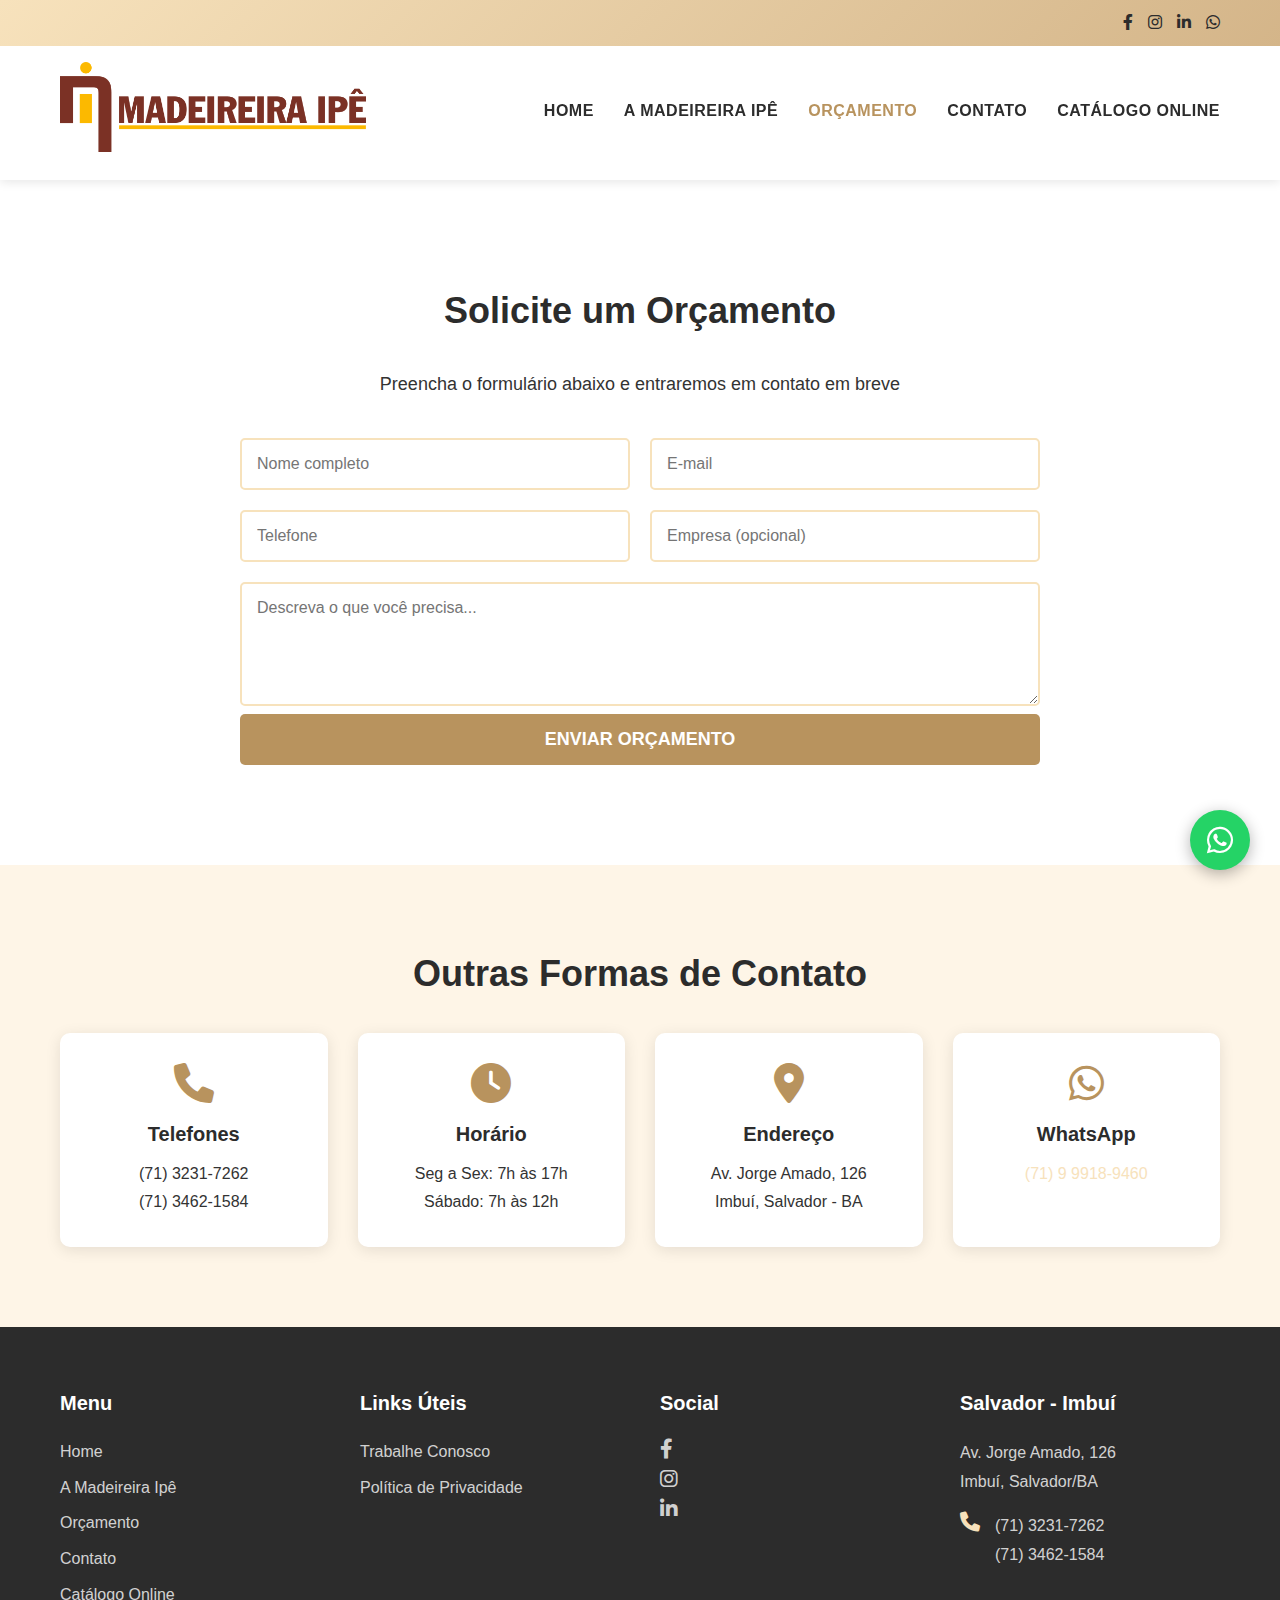
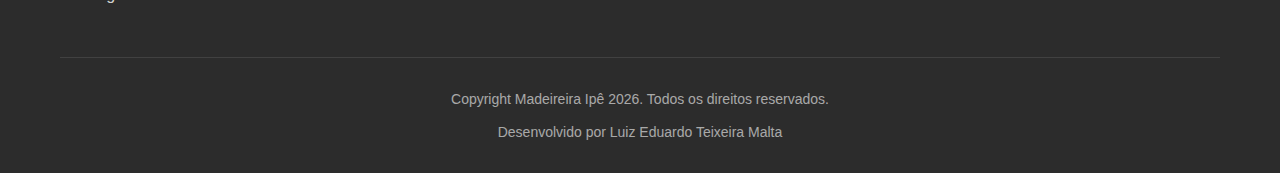
<file: orcamento.html>
<!DOCTYPE html>
<html lang="pt-BR">
<head>
    <meta charset="UTF-8">
    <meta name="viewport" content="width=device-width, initial-scale=1.0">
    <title>Solicite um Orçamento | Madeireira Ipê</title>
    <link rel="stylesheet" href="style.css">
    <link rel="stylesheet" href="https://cdnjs.cloudflare.com/ajax/libs/font-awesome/6.0.0/css/all.min.css">
</head>
<body>
    <!-- TOP BAR -->
    <div class="top-bar">
        <div class="container">
            <div class="top-bar-content">
                <div class="social-links">
                    <a href="https://www.facebook.com" target="_blank" aria-label="Facebook"><i class="fab fa-facebook-f"></i></a>
                    <a href="https://www.instagram.com/madeireiraipe.oficial/" target="_blank" aria-label="Instagram"><i class="fab fa-instagram"></i></a>
                    <a href="https://www.linkedin.com" target="_blank" aria-label="LinkedIn"><i class="fab fa-linkedin-in"></i></a>
                    <a href="https://wa.me/5571999189460" target="_blank" aria-label="WhatsApp"><i class="fab fa-whatsapp"></i></a>
                </div>
            </div>
        </div>
    </div>

    <!-- HEADER -->
    <header class="main-header">
        <div class="container">
            <div class="header-content">
                <div class="logo">
                    <a href="index.html">
                        <img src="images/logo.png" alt="Logo Madeireira Ipê">
                    </a>
                </div>
                <nav class="main-nav">
                    <button class="mobile-menu-toggle" aria-label="Toggle menu">
                        <i class="fas fa-bars"></i>
                    </button>
                    <ul class="nav-menu">
                        <li><a href="index.html">HOME</a></li>
                        <li><a href="sobre.html">A MADEIREIRA IPÊ</a></li>
                        <li><a href="orcamento.html" class="active">ORÇAMENTO</a></li>
                        <li><a href="index.html#contato">CONTATO</a></li>
                        <li><a href="pdfs/catalogodeprodutos.pdf" target="_blank">CATÁLOGO ONLINE</a></li>
                    </ul>
                </nav>
            </div>
        </div>
    </header>

    <!-- QUOTE SECTION -->
    <section class="quote-section" style="padding: 100px 0;">
        <div class="container">
            <h2 class="section-title">Solicite um Orçamento</h2>
            <p class="quote-subtitle">Preencha o formulário abaixo e entraremos em contato em breve</p>
            <form class="quote-form">
                <div class="form-grid">
                    <input type="text" name="nome" placeholder="Nome completo" required>
                    <input type="email" name="email" placeholder="E-mail" required>
                    <input type="tel" name="telefone" placeholder="Telefone" required>
                    <input type="text" name="empresa" placeholder="Empresa (opcional)">
                </div>
                <textarea name="mensagem" placeholder="Descreva o que você precisa..." rows="5" required></textarea>
                <button type="submit" class="btn-submit">Enviar Orçamento</button>
            </form>
        </div>
    </section>

    <!-- INFO SECTION -->
    <section class="locations-section">
        <div class="container">
            <h2 class="section-title">Outras Formas de Contato</h2>
            <div class="contact-info-grid">
                <div class="contact-card">
                    <i class="fas fa-phone"></i>
                    <h4>Telefones</h4>
                    <p>(71) 3231-7262<br>(71) 3462-1584</p>
                </div>
                <div class="contact-card">
                    <i class="fas fa-clock"></i>
                    <h4>Horário</h4>
                    <p>Seg a Sex: 7h às 17h<br>Sábado: 7h às 12h</p>
                </div>
                <div class="contact-card">
                    <i class="fas fa-map-marker-alt"></i>
                    <h4>Endereço</h4>
                    <p>Av. Jorge Amado, 126<br>Imbuí, Salvador - BA</p>
                </div>
                <div class="contact-card">
                    <i class="fab fa-whatsapp"></i>
                    <h4>WhatsApp</h4>
                    <p><a href="https://wa.me/5571999189460" target="_blank" style="color: var(--primary-color);">(71) 9 9918-9460</a></p>
                </div>
            </div>
        </div>
    </section>

    <!-- FOOTER -->
    <footer class="main-footer">
        <div class="container">
            <div class="footer-top">
                <div class="footer-grid">
                    <div class="footer-column">
                        <h3>Menu</h3>
                        <ul>
                            <li><a href="index.html">Home</a></li>
                            <li><a href="sobre.html">A Madeireira Ipê</a></li>
                            <li><a href="orcamento.html">Orçamento</a></li>
                            <li><a href="index.html#contato">Contato</a></li>
                            <li><a href="pdfs/catalogodeprodutos.pdf" target="_blank">Catálogo Online</a></li>
                        </ul>
                    </div>
                    <div class="footer-column">
                        <h3>Links Úteis</h3>
                        <ul>
                            <li><a href="#">Trabalhe Conosco</a></li>
                            <li><a href="#">Política de Privacidade</a></li>
                        </ul>
                    </div>
                    <div class="footer-column">
                        <h3>Social</h3>
                        <div class="footer-social">
                            <a href="https://www.facebook.com" target="_blank" aria-label="Facebook"><i class="fab fa-facebook-f"></i></a>
                            <a href="https://www.instagram.com/madeireiraipe.oficial/" target="_blank" aria-label="Instagram"><i class="fab fa-instagram"></i></a>
                            <a href="https://www.linkedin.com" target="_blank" aria-label="LinkedIn"><i class="fab fa-linkedin-in"></i></a>
                        </div>
                    </div>
                    <div class="footer-column">
                        <h3>Salvador - Imbuí</h3>
                        <p>Av. Jorge Amado, 126<br>Imbuí, Salvador/BA</p>
                        <div class="footer-phone">
                            <i class="fas fa-phone"></i>
                            <div>
                                <p>(71) 3231-7262</p>
                                <p>(71) 3462-1584</p>
                            </div>
                        </div>
                    </div>
                </div>
            </div>
            <div class="footer-bottom">
                <p>Copyright Madeireira Ipê 2026. Todos os direitos reservados.</p>
                <p class="developer-credit">Desenvolvido por Luiz Eduardo Teixeira Malta</p>
            </div>
        </div>
    </footer>

    <!-- WHATSAPP FLOAT BUTTON -->
    <a href="https://wa.me/5571999189460?text=Olá,%20vim%20pelo%20site%20e%20gostaria%20de%20conhecer%20a%20Madeireira%20Ipê." 
       class="whatsapp-float" target="_blank" aria-label="WhatsApp">
        <i class="fab fa-whatsapp"></i>
    </a>

    <script>
        // Mobile menu toggle
        document.querySelector('.mobile-menu-toggle').addEventListener('click', function() {
            document.querySelector('.nav-menu').classList.toggle('active');
            this.querySelector('i').classList.toggle('fa-bars');
            this.querySelector('i').classList.toggle('fa-times');
        });

        // Form submission
        document.querySelector('.quote-form').addEventListener('submit', function(e) {
            e.preventDefault();
            alert('Obrigado! Entraremos em contato em breve.');
            this.reset();
        });
    </script>
</body>
</html>
</file>
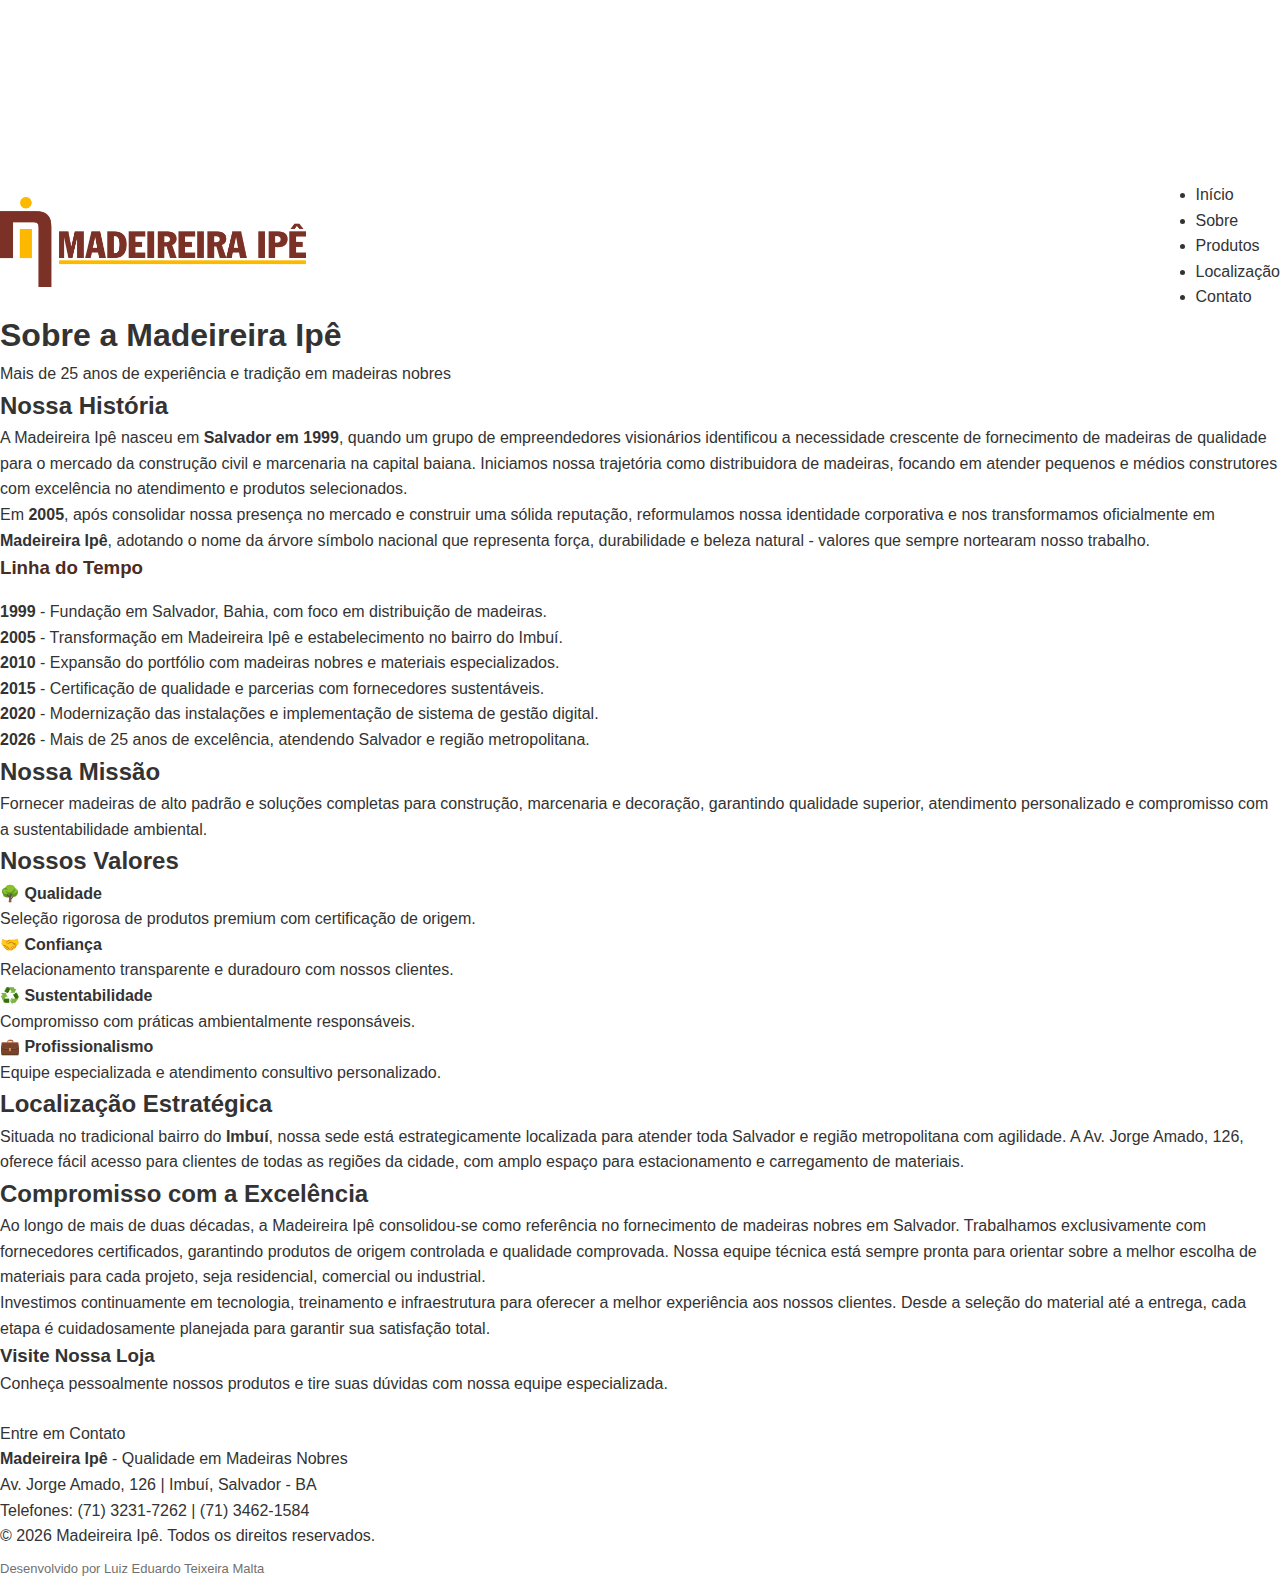
<file: sobre.html>
<!DOCTYPE html>
<html lang="pt-BR">
<head>
    <meta charset="UTF-8">
    <meta name="viewport" content="width=device-width, initial-scale=1.0">
    <title>Sobre - Madeireira Ipê</title>
    <link rel="stylesheet" href="style.css">
</head>
<body>
    <!-- HEADER -->
    <header>
        <div class="header-content">
            <div class="logo">
                <img src="images/logo.png" alt="Logo Madeireira Ipê">
            </div>
            <nav>
                <ul>
                    <li><a href="index.html">Início</a></li>
                    <li><a href="sobre.html">Sobre</a></li>
                    <li><a href="index.html#produtos">Produtos</a></li>
                    <li><a href="index.html#localizacao">Localização</a></li>
                    <li><a href="index.html#contato">Contato</a></li>
                </ul>
            </nav>
        </div>
    </header>

    <!-- HERO -->
    <section class="hero-about">
        <h1>Sobre a Madeireira Ipê</h1>
        <p>Mais de 25 anos de experiência e tradição em madeiras nobres</p>
    </section>

    <!-- CONTENT -->
    <section class="about-content-page">
        <h2>Nossa História</h2>
        <p>
            A Madeireira Ipê nasceu em <strong>Salvador em 1999</strong>, quando um grupo de empreendedores visionários 
            identificou a necessidade crescente de fornecimento de madeiras de qualidade para o mercado da construção civil 
            e marcenaria na capital baiana. Iniciamos nossa trajetória como distribuidora de madeiras, focando em atender 
            pequenos e médios construtores com excelência no atendimento e produtos selecionados.
        </p>
        
        <p>
            Em <strong>2005</strong>, após consolidar nossa presença no mercado e construir uma sólida reputação, 
            reformulamos nossa identidade corporativa e nos transformamos oficialmente em <strong>Madeireira Ipê</strong>, 
            adotando o nome da árvore símbolo nacional que representa força, durabilidade e beleza natural - valores que 
            sempre nortearam nosso trabalho.
        </p>

        <div class="timeline">
            <h3 style="color: #4B2D1F; margin-bottom: 1rem;">Linha do Tempo</h3>
            <div class="timeline-item">
                <strong>1999</strong> - Fundação em Salvador, Bahia, com foco em distribuição de madeiras.
            </div>
            <div class="timeline-item">
                <strong>2005</strong> - Transformação em Madeireira Ipê e estabelecimento no bairro do Imbuí.
            </div>
            <div class="timeline-item">
                <strong>2010</strong> - Expansão do portfólio com madeiras nobres e materiais especializados.
            </div>
            <div class="timeline-item">
                <strong>2015</strong> - Certificação de qualidade e parcerias com fornecedores sustentáveis.
            </div>
            <div class="timeline-item">
                <strong>2020</strong> - Modernização das instalações e implementação de sistema de gestão digital.
            </div>
            <div class="timeline-item">
                <strong>2026</strong> - Mais de 25 anos de excelência, atendendo Salvador e região metropolitana.
            </div>
        </div>

        <h2>Nossa Missão</h2>
        <p>
            Fornecer madeiras de alto padrão e soluções completas para construção, marcenaria e decoração, 
            garantindo qualidade superior, atendimento personalizado e compromisso com a sustentabilidade ambiental.
        </p>

        <h2>Nossos Valores</h2>
        <div class="values-grid">
            <div class="value-card">
                <h4>🌳 Qualidade</h4>
                <p>Seleção rigorosa de produtos premium com certificação de origem.</p>
            </div>
            <div class="value-card">
                <h4>🤝 Confiança</h4>
                <p>Relacionamento transparente e duradouro com nossos clientes.</p>
            </div>
            <div class="value-card">
                <h4>♻️ Sustentabilidade</h4>
                <p>Compromisso com práticas ambientalmente responsáveis.</p>
            </div>
            <div class="value-card">
                <h4>💼 Profissionalismo</h4>
                <p>Equipe especializada e atendimento consultivo personalizado.</p>
            </div>
        </div>

        <h2>Localização Estratégica</h2>
        <p>
            Situada no tradicional bairro do <strong>Imbuí</strong>, nossa sede está estrategicamente localizada 
            para atender toda Salvador e região metropolitana com agilidade. A Av. Jorge Amado, 126, oferece fácil 
            acesso para clientes de todas as regiões da cidade, com amplo espaço para estacionamento e carregamento de materiais.
        </p>

        <h2>Compromisso com a Excelência</h2>
        <p>
            Ao longo de mais de duas décadas, a Madeireira Ipê consolidou-se como referência no fornecimento de 
            madeiras nobres em Salvador. Trabalhamos exclusivamente com fornecedores certificados, garantindo 
            produtos de origem controlada e qualidade comprovada. Nossa equipe técnica está sempre pronta para 
            orientar sobre a melhor escolha de materiais para cada projeto, seja residencial, comercial ou industrial.
        </p>

        <p>
            Investimos continuamente em tecnologia, treinamento e infraestrutura para oferecer a melhor experiência 
            aos nossos clientes. Desde a seleção do material até a entrega, cada etapa é cuidadosamente planejada 
            para garantir sua satisfação total.
        </p>

        <div class="cta-section">
            <h3>Visite Nossa Loja</h3>
            <p style="margin-bottom: 1.5rem;">Conheça pessoalmente nossos produtos e tire suas dúvidas com nossa equipe especializada.</p>
            <a href="index.html#contato" class="btn-cta">Entre em Contato</a>
        </div>
    </section>

    <!-- FOOTER -->
    <footer id="contato">
        <p><strong>Madeireira Ipê</strong> - Qualidade em Madeiras Nobres</p>
        <p>Av. Jorge Amado, 126 | Imbuí, Salvador - BA</p>
        <p>Telefones: <a href="tel:+557132317262">(71) 3231-7262</a> | <a href="tel:+557134621584">(71) 3462-1584</a></p>
        <p>&copy; 2026 Madeireira Ipê. Todos os direitos reservados.</p>
        <p style="font-size: 13px; opacity: 0.7; margin-top: 10px;">Desenvolvido por Luiz Eduardo Teixeira Malta</p>
    </footer>
</body>
</html>
</file>
<file: style.css>
/* RESET & BASE */
* {
    margin: 0;
    padding: 0;
    box-sizing: border-box;
}

:root {
    --primary-color: #f7e2bc;
    --secondary-color: #d4b589;
    --dark-color: #2c2c2c;
    --light-color: #fef5e7;
    --white: #ffffff;
    --text-color: #333;
    --border-color: #f7e2bc;
    --hover-color: #b8935e;
    --accent-color: #e8c88f;
}

body {
    font-family: 'Franklin Gothic Condensed', 'Verdana', Arial, sans-serif;
    line-height: 1.6;
    color: var(--text-color);
    overflow-x: hidden;
    padding-top: 182px;
}

.container {
    max-width: 1200px;
    margin: 0 auto;
    padding: 0 20px;
}

a {
    text-decoration: none;
    color: inherit;
}

/* TOP BAR */
.top-bar {
    background: linear-gradient(135deg, #f7e2bc, #d4b589);
    padding: 10px 0;
    position: fixed;
    top: 0;
    left: 0;
    right: 0;
    z-index: 1001;
}

.top-bar-content {
    display: flex;
    justify-content: flex-end;
    align-items: center;
}

.social-links {
    display: flex;
    gap: 15px;
}

.social-links a {
    color: var(--dark-color);
    font-size: 16px;
    transition: color 0.3s;
}

.social-links a:hover {
    color: var(--white);
}

/* HEADER */
.main-header {
    background: var(--white);
    padding: 20px 0;
    box-shadow: 0 2px 10px rgba(0,0,0,0.1);
    position: fixed;
    top: 42px;
    left: 0;
    right: 0;
    z-index: 1000;
}

.header-content {
    display: flex;
    justify-content: space-between;
    align-items: center;
}

.logo img {
    height: 90px;
    width: auto;
}

.main-nav ul {
    display: flex;
    list-style: none;
    gap: 30px;
}

.main-nav a {
    color: var(--dark-color);
    font-weight: 600;
    font-size: 16px;
    text-transform: uppercase;
    letter-spacing: 0.5px;
    transition: color 0.3s;
    padding: 8px 0;
}

.main-nav a:hover,
.main-nav a.active {
    color: var(--hover-color);
}

.mobile-menu-toggle {
    display: none;
    background: none;
    border: none;
    font-size: 24px;
    cursor: pointer;
    color: var(--dark-color);
}

/* HERO SLIDER */
.hero-slider {
    position: relative;
    height: 450px;
    overflow: hidden;
    background: #ffffff;
    z-index: 1;
}

.slider-container {
    position: relative;
    height: 100%;
    background: #ffffff;
}

.slide:first-child {
    opacity: 1;
}

.slide {
    position: absolute;
    top: 0;
    left: 0;
    width: 100%;
    height: 100%;
    opacity: 0;
    transition: opacity 0.8s ease-in-out;
    display: flex;
    align-items: center;
    background-size: contain;
    background-position: center;
    background-repeat: no-repeat;
    background-color: #ffffff;
    z-index: 1;
}

.slide.active {
    opacity: 1;
    z-index: 2;
}

.slide::before {
    content: '';
    position: absolute;
    top: 0;
    left: 0;
    width: 100%;
    height: 100%;
    background: transparent;
}

.slide-content {
    position: relative;
    z-index: 2;
    color: var(--white);
    width: 100%;
}

.slide-content h1 {
    font-size: 48px;
    font-weight: 700;
    margin-bottom: 20px;
    line-height: 1.2;
}

.slide-content p {
    font-size: 20px;
    margin-bottom: 30px;
    max-width: 600px;
}

.btn-primary {
    display: inline-block;
    padding: 15px 35px;
    background: var(--dark-color);
    color: var(--white);
    border-radius: 5px;
    font-weight: 600;
    text-transform: uppercase;
    letter-spacing: 1px;
    transition: all 0.3s;
    border: 2px solid var(--dark-color);
}

.btn-primary:hover {
    background: var(--hover-color);
    color: var(--white);
    border-color: var(--hover-color);
}

.slider-btn {
    position: absolute;
    top: 50%;
    transform: translateY(-50%);
    background: rgba(255, 255, 255, 0.3);
    border: none;
    color: var(--white);
    padding: 15px 20px;
    cursor: pointer;
    font-size: 20px;
    transition: background 0.3s;
    z-index: 10;
}

.slider-btn:hover {
    background: rgba(255, 255, 255, 0.5);
}

.slider-btn.prev {
    left: 20px;
}

.slider-btn.next {
    right: 20px;
}

.slider-indicators {
    position: absolute;
    bottom: 30px;
    left: 50%;
    transform: translateX(-50%);
    display: flex;
    gap: 10px;
    z-index: 10;
}

.indicator {
    width: 12px;
    height: 12px;
    border-radius: 50%;
    background: rgba(255, 255, 255, 0.5);
    cursor: pointer;
    transition: background 0.3s;
}

.indicator.active,
.indicator:hover {
    background: var(--white);
}

/* PRODUCTS HIGHLIGHT SECTION */
.products-highlight {
    padding: 80px 0;
    background: var(--light-color);
}

.products-columns {
    display: grid;
    grid-template-columns: repeat(5, 1fr);
    gap: 30px;
    margin-top: 50px;
}

.product-column {
    background: var(--white);
    padding: 40px 20px;
    border-radius: 10px;
    text-align: center;
    transition: all 0.3s;
    box-shadow: 0 3px 15px rgba(0,0,0,0.1);
}

.product-column:hover {
    transform: translateY(-10px);
    box-shadow: 0 5px 25px rgba(0,0,0,0.15);
}

.product-column .product-icon {
    font-size: 48px;
    color: var(--hover-color);
    margin-bottom: 20px;
}

.product-column h3 {
    font-size: 20px;
    color: var(--dark-color);
    margin-bottom: 15px;
    font-weight: 600;
}

.product-column p {
    color: var(--text-color);
    font-size: 14px;
    line-height: 1.6;
    margin-bottom: 20px;
    min-height: 60px;
}

.btn-product {
    display: inline-block;
    padding: 10px 25px;
    background: var(--hover-color);
    color: var(--white);
    border-radius: 5px;
    font-weight: 600;
    font-size: 14px;
    transition: background 0.3s;
}

.btn-product:hover {
    background: var(--dark-color);
}

/* ABOUT SECTION */
.about-section {
    padding: 80px 0;
    background: var(--light-color);
    text-align: center;
}

.section-title {
    font-size: 36px;
    font-weight: 700;
    color: var(--dark-color);
    margin-bottom: 30px;
    text-align: center;
}

.about-content p {
    font-size: 18px;
    line-height: 1.8;
    color: var(--text-color);
    max-width: 900px;
    margin: 0 auto 30px;
}

.btn-read-more {
    display: inline-block;
    padding: 12px 30px;
    background: var(--hover-color);
    color: var(--white);
    border-radius: 5px;
    font-weight: 600;
    transition: background 0.3s;
}

.btn-read-more:hover {
    background: var(--dark-color);
}

/* BRANDS SECTION */
.brands-section {
    padding: 80px 0;
    background: var(--white);
    overflow: hidden;
}

.brands-slider-wrapper {
    margin-top: 50px;
    overflow: hidden;
    position: relative;
}

.brands-slider-track {
    display: flex;
    gap: 60px;
    animation: scroll 10s linear infinite;
}

.brands-slider-track:hover {
    animation-play-state: paused;
}

@keyframes scroll {
    0% {
        transform: translateX(0);
    }
    100% {
        transform: translateX(-50%);
    }
}

.brand-slide {
    min-width: 200px;
    display: flex;
    flex-direction: column;
    align-items: center;
    justify-content: center;
    padding: 30px 20px;
    background: var(--light-color);
    border-radius: 10px;
    transition: all 0.3s;
    border: 2px solid transparent;
}

.brand-slide:hover {
    border-color: var(--primary-color);
    transform: translateY(-5px);
    box-shadow: 0 5px 20px rgba(0,0,0,0.1);
}

.brand-slide img {
    max-width: 150px;
    height: auto;
    opacity: 0.8;
    transition: opacity 0.3s;
    margin-bottom: 15px;
}

.brand-slide:hover img {
    opacity: 1;
}

.brand-slide p {
    font-size: 14px;
    font-weight: 600;
    color: var(--dark-color);
    text-align: center;
    margin: 0;
}

/* LOCATIONS SECTION */
.locations-section {
    padding: 80px 0;
    background: var(--light-color);
}

.location-main-grid {
    display: grid;
    grid-template-columns: 1fr 1fr 1fr;
    gap: 30px;
    margin: 50px 0;
    align-items: start;
}

.location-info-text {
    text-align: center;
    margin-bottom: 40px;
}

.location-info-text h3 {
    font-size: 28px;
    color: var(--dark-color);
    margin-bottom: 10px;
}

.location-info-text p {
    font-size: 18px;
    color: var(--text-color);
}

.location-image-card {
    position: relative;
    border-radius: 10px;
    overflow: hidden;
    box-shadow: 0 5px 20px rgba(0,0,0,0.15);
    transition: transform 0.3s;
    height: 300px;
}

.location-image-card:hover {
    transform: translateY(-10px);
}

.location-image-card img {
    width: 100%;
    height: 100%;
    object-fit: contain;
    display: block;
}

.image-overlay {
    position: absolute;
    bottom: 0;
    left: 0;
    right: 0;
    background: rgba(44, 44, 44, 0.8);
    color: var(--white);
    padding: 20px;
    display: flex;
    align-items: center;
    justify-content: center;
    gap: 10px;
    font-size: 18px;
    font-weight: 600;
    transition: background 0.3s;
}

.location-image-card:hover .image-overlay {
    background: rgba(184, 147, 94, 0.9);
}

.image-overlay i {
    font-size: 24px;
}

.locations-grid {
    display: grid;
    grid-template-columns: repeat(auto-fit, minmax(280px, 1fr));
    gap: 30px;
    margin: 50px 0;
}

.location-card {
    background: var(--white);
    padding: 40px 30px;
    border-radius: 10px;
    text-align: center;
    box-shadow: 0 3px 15px rgba(0,0,0,0.1);
    transition: transform 0.3s;
    display: flex;
    flex-direction: column;
    justify-content: center;
    min-height: 200px;
}

.location-card:hover {
    transform: translateY(-10px);
}

.location-icon {
    font-size: 48px;
    color: var(--hover-color);
    margin-bottom: 20px;
}

.location-card h3 {
    font-size: 22px;
    color: var(--dark-color);
    margin-bottom: 15px;
}

.location-card p {
    color: var(--text-color);
    margin-bottom: 20px;
    line-height: 1.8;
}

.btn-location {
    display: inline-block;
    padding: 10px 25px;
    background: var(--hover-color);
    color: var(--white);
    border-radius: 5px;
    font-weight: 600;
    transition: background 0.3s;
}

.btn-location:hover {
    background: var(--dark-color);
}

.contact-info-grid {
    display: grid;
    grid-template-columns: repeat(auto-fit, minmax(250px, 1fr));
    gap: 30px;
    margin-top: 30px;
}

.contact-card {
    background: var(--white);
    padding: 30px;
    border-radius: 10px;
    text-align: center;
    box-shadow: 0 3px 15px rgba(0,0,0,0.1);
}

.contact-card i {
    font-size: 40px;
    color: var(--hover-color);
    margin-bottom: 15px;
}

.contact-card h4 {
    font-size: 20px;
    color: var(--dark-color);
    margin-bottom: 10px;
}

.contact-card p {
    color: var(--text-color);
    line-height: 1.8;
}

/* QUOTE SECTION */
.quote-section {
    padding: 80px 0;
    background: var(--white);
}

.quote-subtitle {
    text-align: center;
    font-size: 18px;
    color: var(--text-color);
    margin-bottom: 40px;
}

.quote-form {
    max-width: 800px;
    margin: 0 auto;
}

.form-grid {
    display: grid;
    grid-template-columns: repeat(2, 1fr);
    gap: 20px;
    margin-bottom: 20px;
}

.quote-form input,
.quote-form textarea {
    width: 100%;
    padding: 15px;
    border: 2px solid var(--border-color);
    border-radius: 5px;
    font-size: 16px;
    font-family: 'Verdana', Arial, sans-serif;
    transition: border-color 0.3s;
}

.quote-form input:focus,
.quote-form textarea:focus {
    outline: none;
    border-color: var(--hover-color);
}

.quote-form textarea {
    resize: vertical;
}

.btn-submit {
    width: 100%;
    padding: 15px;
    background: var(--hover-color);
    color: var(--white);
    border: none;
    border-radius: 5px;
    font-size: 18px;
    font-weight: 600;
    text-transform: uppercase;
    cursor: pointer;
    transition: background 0.3s;
}

.btn-submit:hover {
    background: var(--dark-color);
}

/* FOOTER */
.main-footer {
    background: var(--dark-color);
    color: var(--white);
    padding: 60px 0 0;
}

.footer-top {
    padding-bottom: 40px;
}

.footer-grid {
    display: grid;
    grid-template-columns: repeat(auto-fit, minmax(250px, 1fr));
    gap: 40px;
}

.footer-column h3 {
    font-size: 20px;
    margin-bottom: 20px;
    color: var(--white);
}

.footer-column ul {
    list-style: none;
}

.footer-column ul li {
    margin-bottom: 10px;
}

.footer-column a {
    color: rgba(255, 255, 255, 0.8);
    transition: color 0.3s;
}

.footer-column a:hover {
    color: var(--primary-color);
}

.footer-column p {
    color: rgba(255, 255, 255, 0.8);
    line-height: 1.8;
}

.footer-social {
    display: flex;
    flex-direction: column;
    gap: 10px;
}

.footer-social a {
    display: flex;
    align-items: center;
    gap: 10px;
}

.footer-social i {
    font-size: 20px;
}

.footer-phone {
    display: flex;
    gap: 15px;
    margin-top: 15px;
}

.footer-phone i {
    font-size: 20px;
    color: var(--primary-color);
}

.footer-bottom {
    border-top: 1px solid rgba(255, 255, 255, 0.1);
    padding: 30px 0;
    text-align: center;
}

.footer-bottom p {
    color: rgba(255, 255, 255, 0.6);
    font-size: 14px;
}

.developer-credit {
    margin-top: 10px;
    font-size: 13px;
    color: rgba(255, 255, 255, 0.5);
}

/* WHATSAPP FLOAT BUTTON */
.whatsapp-float {
    position: fixed;
    bottom: 30px;
    right: 30px;
    width: 60px;
    height: 60px;
    background: #25D366;
    color: var(--white);
    border-radius: 50%;
    display: flex;
    align-items: center;
    justify-content: center;
    font-size: 30px;
    box-shadow: 0 4px 15px rgba(0,0,0,0.3);
    transition: all 0.3s;
    z-index: 1000;
}

.whatsapp-float:hover {
    transform: scale(1.1);
    box-shadow: 0 6px 20px rgba(0,0,0,0.4);
}

/* RESPONSIVE */
@media (max-width: 968px) {
    .main-header {
        position: relative;
    }

    .mobile-menu-toggle {
        display: block;
    }

    .nav-menu {
        position: absolute;
        top: 100%;
        left: 0;
        width: 100%;
        background: var(--white);
        flex-direction: column;
        padding: 20px;
        box-shadow: 0 5px 15px rgba(0,0,0,0.1);
        display: none;
        z-index: 1001;
    }

    .nav-menu.active {
        display: flex;
    }

    .main-nav ul {
        flex-direction: column;
        gap: 15px;
    }

    .slide-content h1 {
        font-size: 32px;
    }

    .slide-content p {
        font-size: 16px;
    }

    .form-grid {
        grid-template-columns: 1fr;
    }

    .footer-grid {
        grid-template-columns: 1fr;
    }

    .hero-slider {
        height: 400px;
    }

    .products-columns {
        grid-template-columns: repeat(2, 1fr);
        gap: 20px;
    }

    .location-main-grid {
        grid-template-columns: 1fr;
        gap: 30px;
    }

    .location-image-card img {
        height: 300px;
    }
}

@media (max-width: 768px) {
    .section-title {
        font-size: 28px;
    }

    .about-content p {
        font-size: 16px;
    }

    .slide-content h1 {
        font-size: 24px;
    }

    .slide-content p {
        font-size: 14px;
    }

    .brand-slide {
        min-width: 150px;
        padding: 20px 15px;
    }

    .brand-slide img {
        max-width: 120px;
    }

    .locations-grid,
    .contact-info-grid {
        grid-template-columns: 1fr;
    }

    .hero-slider {
        height: 300px;
    }

    .slider-btn {
        width: 35px;
        height: 35px;
        font-size: 16px;
    }

    .slider-indicators {
        bottom: 10px;
    }

    .indicator {
        width: 8px;
        height: 8px;
    }

    .whatsapp-float {
        width: 50px;
        height: 50px;
        font-size: 25px;
        bottom: 20px;
        right: 20px;
    }

    .products-columns {
        grid-template-columns: 1fr;
    }
}
</file>
